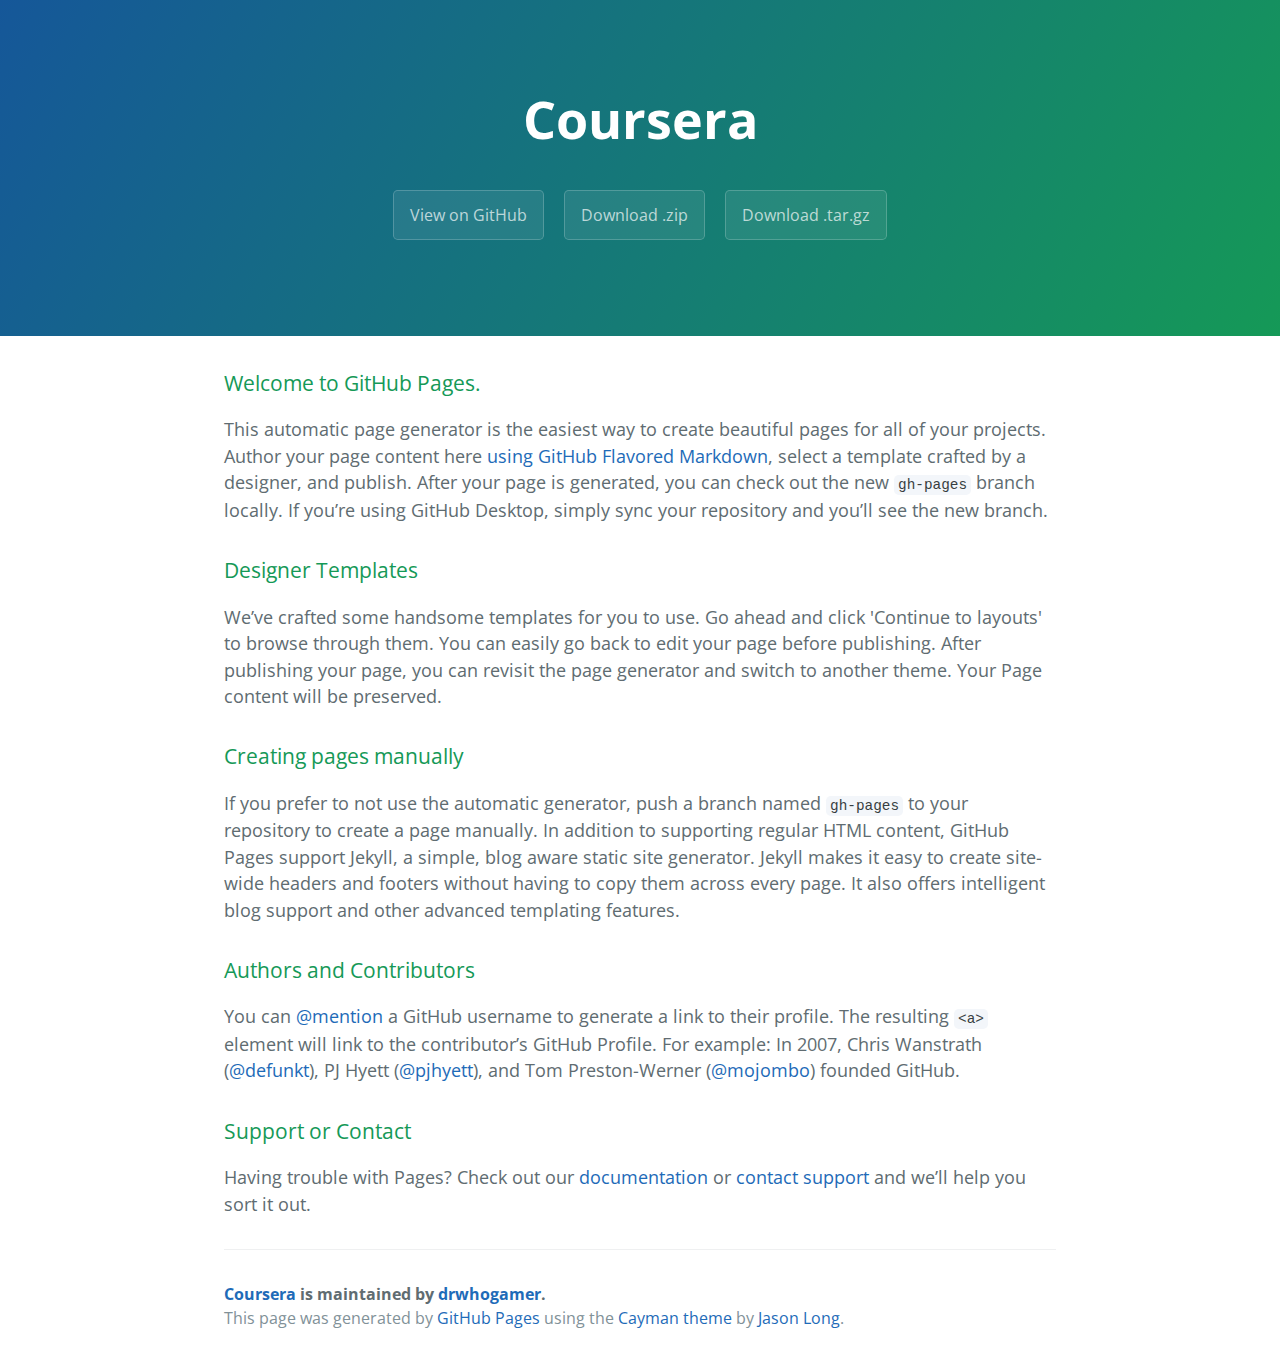
<file: index.html>
<!DOCTYPE html>
<html lang="en-us">
  <head>
    <meta charset="UTF-8">
    <title>Coursera by drwhogamer</title>
    <meta name="viewport" content="width=device-width, initial-scale=1">
    <link rel="stylesheet" type="text/css" href="stylesheets/normalize.css" media="screen">
    <link href='https://fonts.googleapis.com/css?family=Open+Sans:400,700' rel='stylesheet' type='text/css'>
    <link rel="stylesheet" type="text/css" href="stylesheets/stylesheet.css" media="screen">
    <link rel="stylesheet" type="text/css" href="stylesheets/github-light.css" media="screen">
  </head>
  <body>
    <section class="page-header">
      <h1 class="project-name">Coursera</h1>
      <h2 class="project-tagline"></h2>
      <a href="https://github.com/drwhogamer/coursera" class="btn">View on GitHub</a>
      <a href="https://github.com/drwhogamer/coursera/zipball/master" class="btn">Download .zip</a>
      <a href="https://github.com/drwhogamer/coursera/tarball/master" class="btn">Download .tar.gz</a>
    </section>

    <section class="main-content">
      <h3>
<a id="welcome-to-github-pages" class="anchor" href="#welcome-to-github-pages" aria-hidden="true"><span aria-hidden="true" class="octicon octicon-link"></span></a>Welcome to GitHub Pages.</h3>

<p>This automatic page generator is the easiest way to create beautiful pages for all of your projects. Author your page content here <a href="https://guides.github.com/features/mastering-markdown/">using GitHub Flavored Markdown</a>, select a template crafted by a designer, and publish. After your page is generated, you can check out the new <code>gh-pages</code> branch locally. If you’re using GitHub Desktop, simply sync your repository and you’ll see the new branch.</p>

<h3>
<a id="designer-templates" class="anchor" href="#designer-templates" aria-hidden="true"><span aria-hidden="true" class="octicon octicon-link"></span></a>Designer Templates</h3>

<p>We’ve crafted some handsome templates for you to use. Go ahead and click 'Continue to layouts' to browse through them. You can easily go back to edit your page before publishing. After publishing your page, you can revisit the page generator and switch to another theme. Your Page content will be preserved.</p>

<h3>
<a id="creating-pages-manually" class="anchor" href="#creating-pages-manually" aria-hidden="true"><span aria-hidden="true" class="octicon octicon-link"></span></a>Creating pages manually</h3>

<p>If you prefer to not use the automatic generator, push a branch named <code>gh-pages</code> to your repository to create a page manually. In addition to supporting regular HTML content, GitHub Pages support Jekyll, a simple, blog aware static site generator. Jekyll makes it easy to create site-wide headers and footers without having to copy them across every page. It also offers intelligent blog support and other advanced templating features.</p>

<h3>
<a id="authors-and-contributors" class="anchor" href="#authors-and-contributors" aria-hidden="true"><span aria-hidden="true" class="octicon octicon-link"></span></a>Authors and Contributors</h3>

<p>You can <a href="https://help.github.com/articles/basic-writing-and-formatting-syntax/#mentioning-users-and-teams" class="user-mention">@mention</a> a GitHub username to generate a link to their profile. The resulting <code>&lt;a&gt;</code> element will link to the contributor’s GitHub Profile. For example: In 2007, Chris Wanstrath (<a href="https://github.com/defunkt" class="user-mention">@defunkt</a>), PJ Hyett (<a href="https://github.com/pjhyett" class="user-mention">@pjhyett</a>), and Tom Preston-Werner (<a href="https://github.com/mojombo" class="user-mention">@mojombo</a>) founded GitHub.</p>

<h3>
<a id="support-or-contact" class="anchor" href="#support-or-contact" aria-hidden="true"><span aria-hidden="true" class="octicon octicon-link"></span></a>Support or Contact</h3>

<p>Having trouble with Pages? Check out our <a href="https://help.github.com/pages">documentation</a> or <a href="https://github.com/contact">contact support</a> and we’ll help you sort it out.</p>

      <footer class="site-footer">
        <span class="site-footer-owner"><a href="https://github.com/drwhogamer/coursera">Coursera</a> is maintained by <a href="https://github.com/drwhogamer">drwhogamer</a>.</span>

        <span class="site-footer-credits">This page was generated by <a href="https://pages.github.com">GitHub Pages</a> using the <a href="https://github.com/jasonlong/cayman-theme">Cayman theme</a> by <a href="https://twitter.com/jasonlong">Jason Long</a>.</span>
      </footer>

    </section>

  
  </body>
</html>
</file>
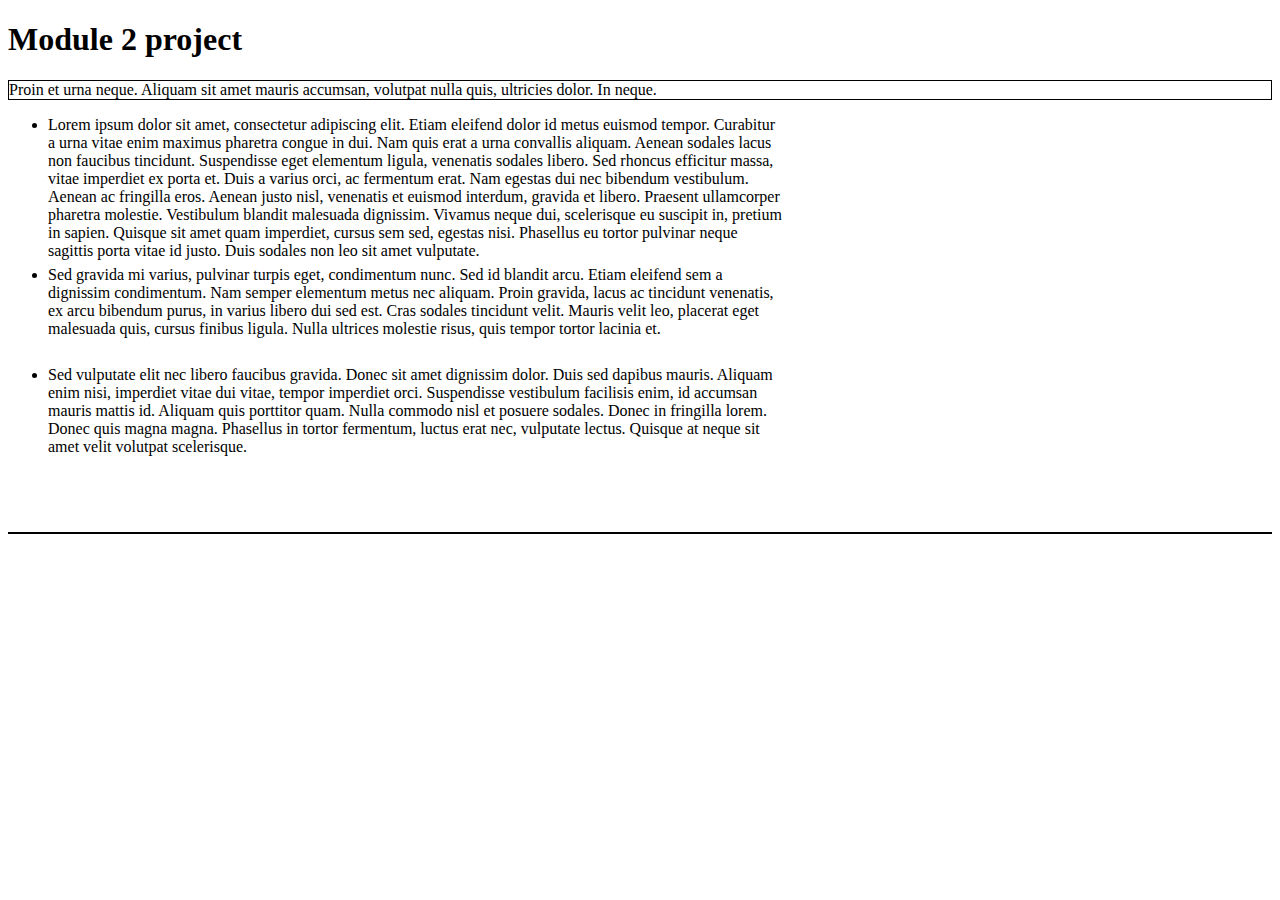
<file: mod2/index.html>
<!DOCTYPE html>
<html>
    <head>
        <link rel="stylesheet" href="module2.css" type="text/css" />
        <body>
            <h1> Module 2 project </h1>
            <p>
                Proin et urna neque. Aliquam sit amet mauris accumsan, volutpat nulla quis, ultricies dolor. In neque.
                <ul class = "ul">
                    <li id = "p1">
                        Lorem ipsum dolor sit amet, consectetur adipiscing elit. Etiam eleifend dolor id metus euismod tempor. Curabitur a urna vitae enim maximus pharetra congue in dui. Nam quis erat a urna convallis aliquam. Aenean sodales lacus non faucibus tincidunt. Suspendisse eget elementum ligula, venenatis sodales libero. Sed rhoncus efficitur massa, vitae imperdiet ex porta et. Duis a varius orci, ac fermentum erat. Nam egestas dui nec bibendum vestibulum. Aenean ac fringilla eros. Aenean justo nisl, venenatis et euismod interdum, gravida et libero. Praesent ullamcorper pharetra molestie. Vestibulum blandit malesuada dignissim. Vivamus neque dui, scelerisque eu suscipit in, pretium in sapien. Quisque sit amet quam imperdiet, cursus sem sed, egestas nisi. Phasellus eu tortor pulvinar neque sagittis porta vitae id justo. Duis sodales non leo sit amet vulputate.
                    </li>
                    <li id = "p2">
                        Sed gravida mi varius, pulvinar turpis eget, condimentum nunc. Sed id blandit arcu. Etiam eleifend sem a dignissim condimentum. Nam semper elementum metus nec aliquam. Proin gravida, lacus ac tincidunt venenatis, ex arcu bibendum purus, in varius libero dui sed est. Cras sodales tincidunt velit. Mauris velit leo, placerat eget malesuada quis, cursus finibus ligula. Nulla ultrices molestie risus, quis tempor tortor lacinia et.   
                    </li>
                    </li>
                    <li id = "p3">
                     Sed vulputate elit nec libero faucibus gravida. Donec sit amet dignissim dolor. Duis sed dapibus mauris. Aliquam enim nisi, imperdiet vitae dui vitae, tempor imperdiet orci. Suspendisse vestibulum facilisis enim, id accumsan mauris mattis id. Aliquam quis porttitor quam. Nulla commodo nisl et posuere sodales. Donec in fringilla lorem. Donec quis magna magna. Phasellus in tortor fermentum, luctus erat nec, vulputate lectus. Quisque at neque sit amet velit volutpat scelerisque.   
                    </li>
                </ul>
            </p>
        </body>
    </head>
</html>
</file>
<file: stylesheets/stylesheet.css>
* {
  box-sizing: border-box; }

body {
  padding: 0;
  margin: 0;
  font-family: "Open Sans", "Helvetica Neue", Helvetica, Arial, sans-serif;
  font-size: 16px;
  line-height: 1.5;
  color: #606c71; }

a {
  color: #1e6bb8;
  text-decoration: none; }
  a:hover {
    text-decoration: underline; }

.btn {
  display: inline-block;
  margin-bottom: 1rem;
  color: rgba(255, 255, 255, 0.7);
  background-color: rgba(255, 255, 255, 0.08);
  border-color: rgba(255, 255, 255, 0.2);
  border-style: solid;
  border-width: 1px;
  border-radius: 0.3rem;
  transition: color 0.2s, background-color 0.2s, border-color 0.2s; }
  .btn + .btn {
    margin-left: 1rem; }

.btn:hover {
  color: rgba(255, 255, 255, 0.8);
  text-decoration: none;
  background-color: rgba(255, 255, 255, 0.2);
  border-color: rgba(255, 255, 255, 0.3); }

@media screen and (min-width: 64em) {
  .btn {
    padding: 0.75rem 1rem; } }

@media screen and (min-width: 42em) and (max-width: 64em) {
  .btn {
    padding: 0.6rem 0.9rem;
    font-size: 0.9rem; } }

@media screen and (max-width: 42em) {
  .btn {
    display: block;
    width: 100%;
    padding: 0.75rem;
    font-size: 0.9rem; }
    .btn + .btn {
      margin-top: 1rem;
      margin-left: 0; } }

.page-header {
  color: #fff;
  text-align: center;
  background-color: #159957;
  background-image: linear-gradient(120deg, #155799, #159957); }

@media screen and (min-width: 64em) {
  .page-header {
    padding: 5rem 6rem; } }

@media screen and (min-width: 42em) and (max-width: 64em) {
  .page-header {
    padding: 3rem 4rem; } }

@media screen and (max-width: 42em) {
  .page-header {
    padding: 2rem 1rem; } }

.project-name {
  margin-top: 0;
  margin-bottom: 0.1rem; }

@media screen and (min-width: 64em) {
  .project-name {
    font-size: 3.25rem; } }

@media screen and (min-width: 42em) and (max-width: 64em) {
  .project-name {
    font-size: 2.25rem; } }

@media screen and (max-width: 42em) {
  .project-name {
    font-size: 1.75rem; } }

.project-tagline {
  margin-bottom: 2rem;
  font-weight: normal;
  opacity: 0.7; }

@media screen and (min-width: 64em) {
  .project-tagline {
    font-size: 1.25rem; } }

@media screen and (min-width: 42em) and (max-width: 64em) {
  .project-tagline {
    font-size: 1.15rem; } }

@media screen and (max-width: 42em) {
  .project-tagline {
    font-size: 1rem; } }

.main-content :first-child {
  margin-top: 0; }
.main-content img {
  max-width: 100%; }
.main-content h1, .main-content h2, .main-content h3, .main-content h4, .main-content h5, .main-content h6 {
  margin-top: 2rem;
  margin-bottom: 1rem;
  font-weight: normal;
  color: #159957; }
.main-content p {
  margin-bottom: 1em; }
.main-content code {
  padding: 2px 4px;
  font-family: Consolas, "Liberation Mono", Menlo, Courier, monospace;
  font-size: 0.9rem;
  color: #383e41;
  background-color: #f3f6fa;
  border-radius: 0.3rem; }
.main-content pre {
  padding: 0.8rem;
  margin-top: 0;
  margin-bottom: 1rem;
  font: 1rem Consolas, "Liberation Mono", Menlo, Courier, monospace;
  color: #567482;
  word-wrap: normal;
  background-color: #f3f6fa;
  border: solid 1px #dce6f0;
  border-radius: 0.3rem; }
  .main-content pre > code {
    padding: 0;
    margin: 0;
    font-size: 0.9rem;
    color: #567482;
    word-break: normal;
    white-space: pre;
    background: transparent;
    border: 0; }
.main-content .highlight {
  margin-bottom: 1rem; }
  .main-content .highlight pre {
    margin-bottom: 0;
    word-break: normal; }
.main-content .highlight pre, .main-content pre {
  padding: 0.8rem;
  overflow: auto;
  font-size: 0.9rem;
  line-height: 1.45;
  border-radius: 0.3rem; }
.main-content pre code, .main-content pre tt {
  display: inline;
  max-width: initial;
  padding: 0;
  margin: 0;
  overflow: initial;
  line-height: inherit;
  word-wrap: normal;
  background-color: transparent;
  border: 0; }
  .main-content pre code:before, .main-content pre code:after, .main-content pre tt:before, .main-content pre tt:after {
    content: normal; }
.main-content ul, .main-content ol {
  margin-top: 0; }
.main-content blockquote {
  padding: 0 1rem;
  margin-left: 0;
  color: #819198;
  border-left: 0.3rem solid #dce6f0; }
  .main-content blockquote > :first-child {
    margin-top: 0; }
  .main-content blockquote > :last-child {
    margin-bottom: 0; }
.main-content table {
  display: block;
  width: 100%;
  overflow: auto;
  word-break: normal;
  word-break: keep-all; }
  .main-content table th {
    font-weight: bold; }
  .main-content table th, .main-content table td {
    padding: 0.5rem 1rem;
    border: 1px solid #e9ebec; }
.main-content dl {
  padding: 0; }
  .main-content dl dt {
    padding: 0;
    margin-top: 1rem;
    font-size: 1rem;
    font-weight: bold; }
  .main-content dl dd {
    padding: 0;
    margin-bottom: 1rem; }
.main-content hr {
  height: 2px;
  padding: 0;
  margin: 1rem 0;
  background-color: #eff0f1;
  border: 0; }

@media screen and (min-width: 64em) {
  .main-content {
    max-width: 64rem;
    padding: 2rem 6rem;
    margin: 0 auto;
    font-size: 1.1rem; } }

@media screen and (min-width: 42em) and (max-width: 64em) {
  .main-content {
    padding: 2rem 4rem;
    font-size: 1.1rem; } }

@media screen and (max-width: 42em) {
  .main-content {
    padding: 2rem 1rem;
    font-size: 1rem; } }

.site-footer {
  padding-top: 2rem;
  margin-top: 2rem;
  border-top: solid 1px #eff0f1; }

.site-footer-owner {
  display: block;
  font-weight: bold; }

.site-footer-credits {
  color: #819198; }

@media screen and (min-width: 64em) {
  .site-footer {
    font-size: 1rem; } }

@media screen and (min-width: 42em) and (max-width: 64em) {
  .site-footer {
    font-size: 1rem; } }

@media screen and (max-width: 42em) {
  .site-footer {
    font-size: 0.9rem; } }
</file>
<file: stylesheets/github-light.css>
/*
The MIT License (MIT)

Copyright (c) 2016 GitHub, Inc.

Permission is hereby granted, free of charge, to any person obtaining a copy
of this software and associated documentation files (the "Software"), to deal
in the Software without restriction, including without limitation the rights
to use, copy, modify, merge, publish, distribute, sublicense, and/or sell
copies of the Software, and to permit persons to whom the Software is
furnished to do so, subject to the following conditions:

The above copyright notice and this permission notice shall be included in all
copies or substantial portions of the Software.

THE SOFTWARE IS PROVIDED "AS IS", WITHOUT WARRANTY OF ANY KIND, EXPRESS OR
IMPLIED, INCLUDING BUT NOT LIMITED TO THE WARRANTIES OF MERCHANTABILITY,
FITNESS FOR A PARTICULAR PURPOSE AND NONINFRINGEMENT. IN NO EVENT SHALL THE
AUTHORS OR COPYRIGHT HOLDERS BE LIABLE FOR ANY CLAIM, DAMAGES OR OTHER
LIABILITY, WHETHER IN AN ACTION OF CONTRACT, TORT OR OTHERWISE, ARISING FROM,
OUT OF OR IN CONNECTION WITH THE SOFTWARE OR THE USE OR OTHER DEALINGS IN THE
SOFTWARE.

*/

.pl-c /* comment */ {
  color: #969896;
}

.pl-c1 /* constant, variable.other.constant, support, meta.property-name, support.constant, support.variable, meta.module-reference, markup.raw, meta.diff.header */,
.pl-s .pl-v /* string variable */ {
  color: #0086b3;
}

.pl-e /* entity */,
.pl-en /* entity.name */ {
  color: #795da3;
}

.pl-smi /* variable.parameter.function, storage.modifier.package, storage.modifier.import, storage.type.java, variable.other */,
.pl-s .pl-s1 /* string source */ {
  color: #333;
}

.pl-ent /* entity.name.tag */ {
  color: #63a35c;
}

.pl-k /* keyword, storage, storage.type */ {
  color: #a71d5d;
}

.pl-s /* string */,
.pl-pds /* punctuation.definition.string, string.regexp.character-class */,
.pl-s .pl-pse .pl-s1 /* string punctuation.section.embedded source */,
.pl-sr /* string.regexp */,
.pl-sr .pl-cce /* string.regexp constant.character.escape */,
.pl-sr .pl-sre /* string.regexp source.ruby.embedded */,
.pl-sr .pl-sra /* string.regexp string.regexp.arbitrary-repitition */ {
  color: #183691;
}

.pl-v /* variable */ {
  color: #ed6a43;
}

.pl-id /* invalid.deprecated */ {
  color: #b52a1d;
}

.pl-ii /* invalid.illegal */ {
  color: #f8f8f8;
  background-color: #b52a1d;
}

.pl-sr .pl-cce /* string.regexp constant.character.escape */ {
  font-weight: bold;
  color: #63a35c;
}

.pl-ml /* markup.list */ {
  color: #693a17;
}

.pl-mh /* markup.heading */,
.pl-mh .pl-en /* markup.heading entity.name */,
.pl-ms /* meta.separator */ {
  font-weight: bold;
  color: #1d3e81;
}

.pl-mq /* markup.quote */ {
  color: #008080;
}

.pl-mi /* markup.italic */ {
  font-style: italic;
  color: #333;
}

.pl-mb /* markup.bold */ {
  font-weight: bold;
  color: #333;
}

.pl-md /* markup.deleted, meta.diff.header.from-file */ {
  color: #bd2c00;
  background-color: #ffecec;
}

.pl-mi1 /* markup.inserted, meta.diff.header.to-file */ {
  color: #55a532;
  background-color: #eaffea;
}

.pl-mdr /* meta.diff.range */ {
  font-weight: bold;
  color: #795da3;
}

.pl-mo /* meta.output */ {
  color: #1d3e81;
}
</file>
<file: mod2/module2.css>
#body, .ul {
   alignment-baseline: central;
}

p {
    border:1px solid black;
    margin-bottom: 15px;
}
#p1 {
    width: 300px;
    height: 150px;
}

#p2 {
   width: 300px;
   height: 100px;
}

#p3 {
   width: 300px;
   height: 150px;
   
}
/******** large devices ********/
@media (min-width: 922px) {
    #p1 {
        width: 80%
    }
    #p2 {
        width: 80%
    }
    #p3 {
        width: 80%
    }
}
/******** medium devices********/
@media (min-width: 768px) , (max-width: 921px){
    #p1 {
        width: 60%
    }
    #p2 {
        width: 60%
    }
    #p3 {
        width: 60%
    }
}
/******** small devices********/
@media max-width:767px) {
    #p1 {
        width: 40%;
    }
    #p2 {
        width: 40%;
    }
    #p3 {
        width: 40%;
    }
}
</file>
